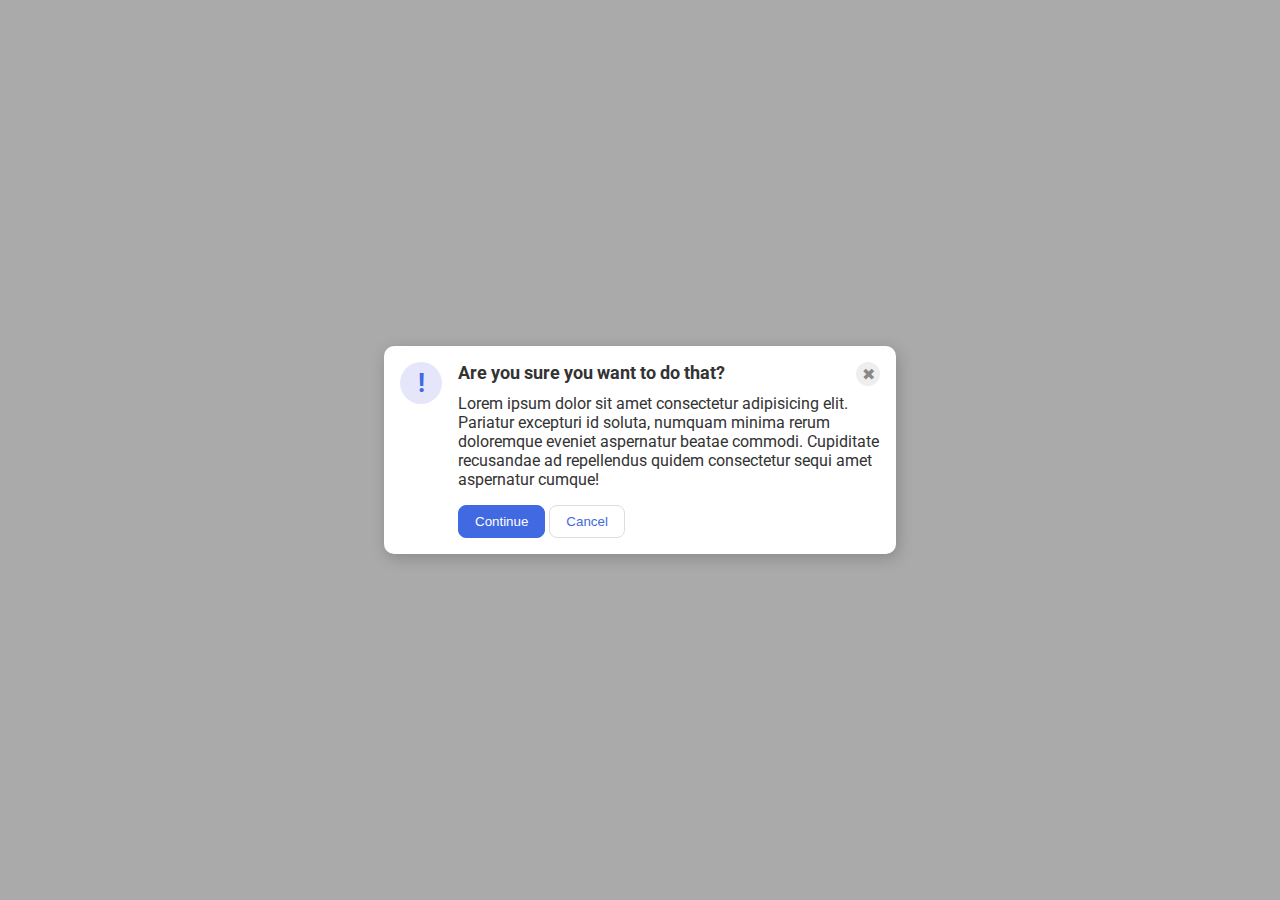
<file: flex/05-flex-modal/index.html>
<!DOCTYPE html>
<html lang="en">
  <head>
    <meta charset="UTF-8" />
    <meta http-equiv="X-UA-Compatible" content="IE=edge" />
    <meta name="viewport" content="width=device-width, initial-scale=1.0" />
    <link rel="stylesheet" href="style.css" />
    <title>Modal</title>
  </head>
  <body>
    <div class="modal">
      <div class="icon">!</div>
      <div class="modal-content">
        <div class="header">
          Are you sure you want to do that?
          <div class="close-button">✖</div>
        </div>
        <div class="text">
          Lorem ipsum dolor sit amet consectetur adipisicing elit. Pariatur
          excepturi id soluta, numquam minima rerum doloremque eveniet
          aspernatur beatae commodi. Cupiditate recusandae ad repellendus quidem
          consectetur sequi amet aspernatur cumque!
        </div>
        <button class="continue">Continue</button>
        <button class="cancel">Cancel</button>
      </div>
    </div>
  </body>
</html>
</file>
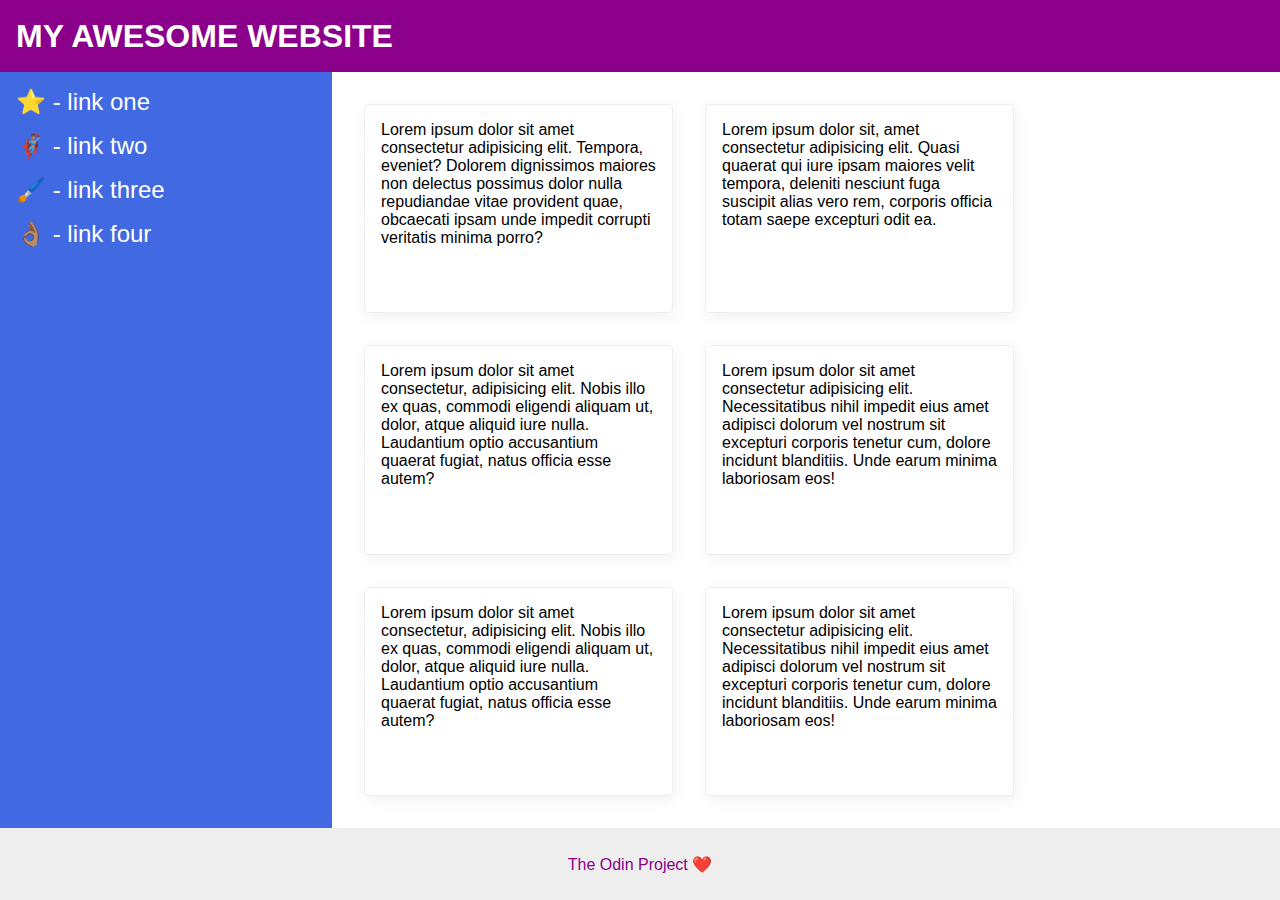
<file: flex/07-flex-layout-2/index.html>
<!DOCTYPE html>
<html lang="en">
  <head>
    <meta charset="UTF-8" />
    <meta http-equiv="X-UA-Compatible" content="IE=edge" />
    <meta name="viewport" content="width=device-width, initial-scale=1.0" />
    <title>The Holy Grail</title>
    <link rel="stylesheet" href="style.css" />
  </head>
  <body>
    <div class="header">MY AWESOME WEBSITE</div>

    <div class="middle">
      <div class="sidebar">
        <ul>
          <li><a href="#">⭐ - link one</a></li>
          <li><a href="#">🦸🏽‍♂️ - link two</a></li>
          <li><a href="#">🖌️ - link three</a></li>
          <li><a href="#">👌🏽 - link four</a></li>
        </ul>
      </div>

      <div class="article">
        <div class="card">
          Lorem ipsum dolor sit amet consectetur adipisicing elit. Tempora,
          eveniet? Dolorem dignissimos maiores non delectus possimus dolor nulla
          repudiandae vitae provident quae, obcaecati ipsam unde impedit
          corrupti veritatis minima porro?
        </div>
        <div class="card">
          Lorem ipsum dolor sit, amet consectetur adipisicing elit. Quasi
          quaerat qui iure ipsam maiores velit tempora, deleniti nesciunt fuga
          suscipit alias vero rem, corporis officia totam saepe excepturi odit
          ea.
        </div>
        <div class="card">
          Lorem ipsum dolor sit amet consectetur, adipisicing elit. Nobis illo
          ex quas, commodi eligendi aliquam ut, dolor, atque aliquid iure nulla.
          Laudantium optio accusantium quaerat fugiat, natus officia esse autem?
        </div>
        <div class="card">
          Lorem ipsum dolor sit amet consectetur adipisicing elit.
          Necessitatibus nihil impedit eius amet adipisci dolorum vel nostrum
          sit excepturi corporis tenetur cum, dolore incidunt blanditiis. Unde
          earum minima laboriosam eos!
        </div>
        <div class="card">
          Lorem ipsum dolor sit amet consectetur, adipisicing elit. Nobis illo
          ex quas, commodi eligendi aliquam ut, dolor, atque aliquid iure nulla.
          Laudantium optio accusantium quaerat fugiat, natus officia esse autem?
        </div>
        <div class="card">
          Lorem ipsum dolor sit amet consectetur adipisicing elit.
          Necessitatibus nihil impedit eius amet adipisci dolorum vel nostrum
          sit excepturi corporis tenetur cum, dolore incidunt blanditiis. Unde
          earum minima laboriosam eos!
        </div>
      </div>
    </div>

    <div class="footer">The Odin Project ❤️</div>
  </body>
</html>
</file>
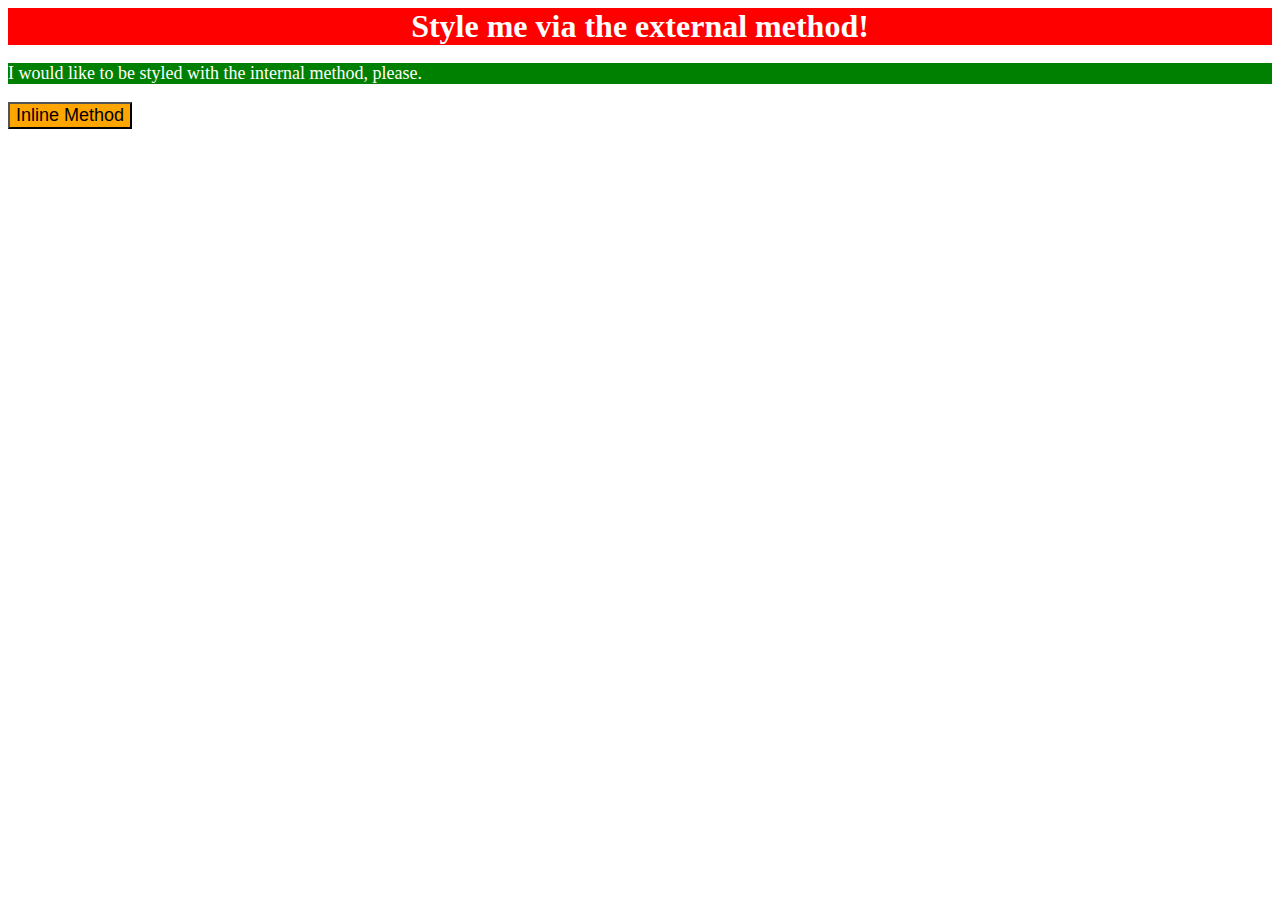
<file: foundations/01-css-methods/index.html>
<!DOCTYPE html>
<html lang="en">
  <head>
    <meta charset="UTF-8" />
    <meta http-equiv="X-UA-Compatible" content="IE=edge" />
    <link rel="stylesheet" href="./styles.css" />
    <meta name="viewport" content="width=device-width, initial-scale=1.0" />
    <title>Methods for Adding CSS</title>

    <style>
      p {
        background-color: green;
        color: white;
        font-size: 18px;
      }
    </style>
  </head>
  <body>
    <div>Style me via the external method!</div>
    <p>I would like to be styled with the internal method, please.</p>
    <button style="background-color: orange; font-size: 18px">
      Inline Method
    </button>
  </body>
</html>
</file>
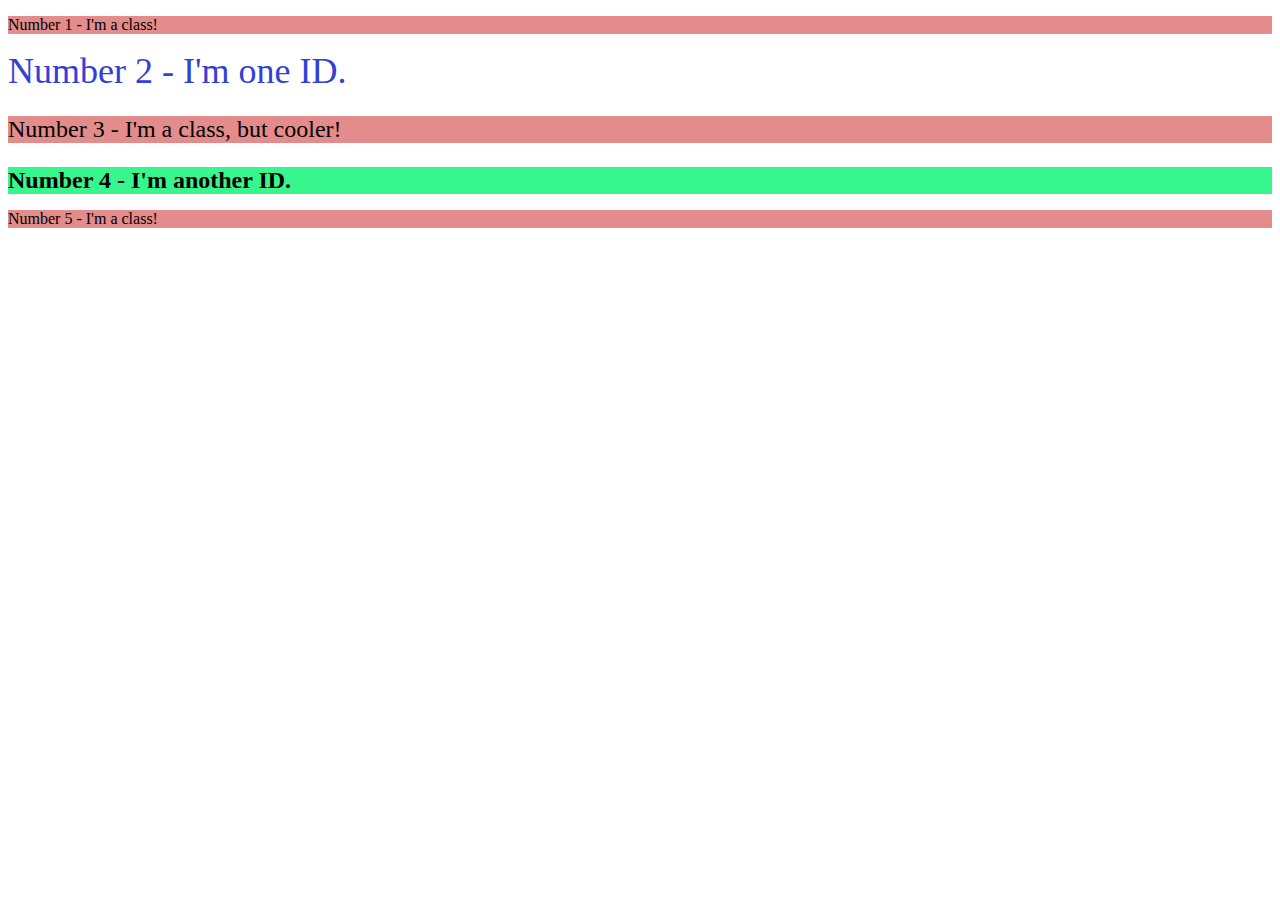
<file: foundations/02-class-id-selectors/index.html>
<!DOCTYPE html>
<html lang="en">
  <head>
    <meta charset="UTF-8" />
    <meta http-equiv="X-UA-Compatible" content="IE=edge" />
    <meta name="viewport" content="width=device-width, initial-scale=1.0" />
    <title>Class and ID Selectors</title>
    <link rel="stylesheet" href="style.css" />
  </head>
  <body>
    <p class="odd">Number 1 - I'm a class!</p>
    <div id="second">Number 2 - I'm one ID.</div>
    <p class="odd third">Number 3 - I'm a class, but cooler!</p>
    <div id="fourth">Number 4 - I'm another ID.</div>
    <p class="odd">Number 5 - I'm a class!</p>
  </body>
</html>
</file>
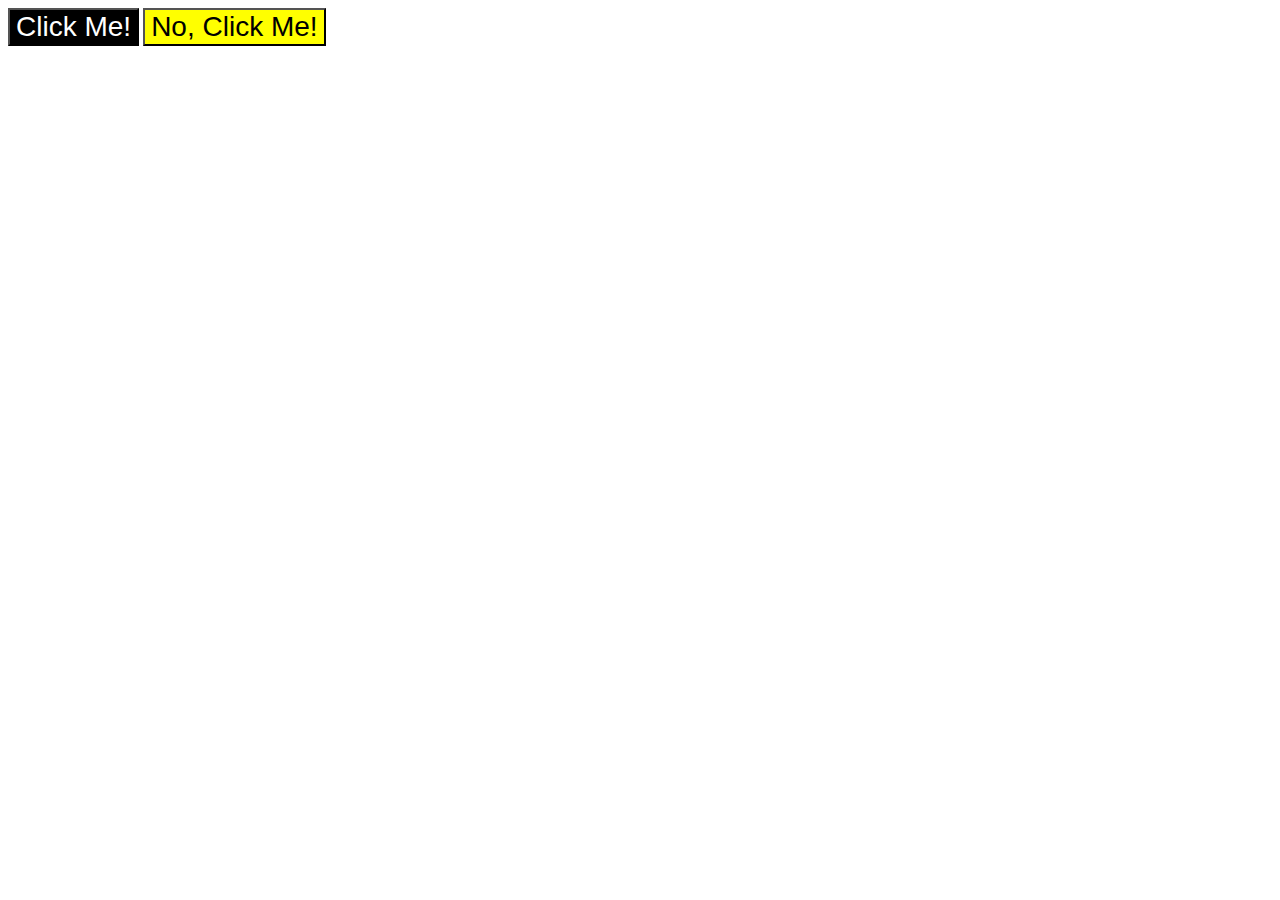
<file: foundations/03-grouping-selectors/index.html>
<!DOCTYPE html>
<html lang="en">
  <head>
    <meta charset="UTF-8" />
    <meta http-equiv="X-UA-Compatible" content="IE=edge" />
    <meta name="viewport" content="width=device-width, initial-scale=1.0" />
    <title>Grouping Selectors</title>
    <link rel="stylesheet" href="style.css" />
  </head>
  <body>
    <button class="first">Click Me!</button>
    <button class="second">No, Click Me!</button>
  </body>
</html>
</file>
<file: flex/05-flex-modal/style.css>
@import url('https://fonts.googleapis.com/css2?family=Roboto:wght@400;700&display=swap');

html, body {
  height: 100%;
}

body {
  font-family: Roboto, sans-serif;
  margin: 0;
  background: #aaa;
  color: #333;
  /* I'll give you this one for free lol */
  display: flex;
  align-items: center;
  justify-content: center;
}

.modal {
  background: white;
  width: 480px;
  border-radius: 10px;
  box-shadow: 2px 4px 16px rgba(0,0,0,.2);
  padding: 16px;
  gap: 16px;
  display: flex;
}

.icon {
  color: royalblue;
  font-size: 26px;
  font-weight: 700;
  background: lavender;
  width: 42px;
  height: 42px;
  border-radius: 50%;
  display: flex;
  align-items: center;
  justify-content: center;
  flex: 0 0 auto;
}

.close-button {
  background: #eee;
  border-radius: 50%;
  color: #888;
  font-weight: 400;
  font-size: 16px;
  height: 24px;
  width: 24px;
  display: flex;
  align-items: center;
  justify-content: center;
}

.header {
  font-weight: bold;
  font-size: large;
  display: flex;
  justify-content: space-between;
  margin-bottom: 8px;
}

.text {
  margin-bottom: 16px;
}

button {
  padding: 8px 16px;
  border-radius: 8px;
}

button.continue {
  background: royalblue;
  border: 1px solid royalblue;
  color: white;
}

button.cancel {
  background: white;
  border: 1px solid #ddd;
  color: royalblue;
}
</file>
<file: flex/07-flex-layout-2/style.css>
body {
  font-family: -apple-system, BlinkMacSystemFont, 'Segoe UI', Roboto, Oxygen, Ubuntu, Cantarell, 'Open Sans', 'Helvetica Neue', sans-serif;
  margin: 0;
  min-height: 100vh;
  display: flex;
  flex-direction: column;
}

.header {
  height: 72px;
  background: darkmagenta;
  color: white;
  font-size: 32px;
  font-weight: 900;
  display: flex;
  align-items: center;
  padding-left: 16px;
}

.footer {
  height: 72px;
  background: #eee;
  color: darkmagenta;
  display: flex;
  align-items: center;
  justify-content: center;
}

.middle {
  flex: 1;
  display: flex;
}

.sidebar {
  width: 300px;
  background: royalblue;
  flex: 1 0 auto;
  padding: 16px;
}

.sidebar ul {
  margin: 0;
  padding: 0;
  list-style-type: none;
}

.sidebar li {
  margin-bottom: 16px;
}   

.sidebar a {
  text-decoration: none;
  font-size: 24px;
  color: white;
}

.article {
  display: flex;
  flex-wrap: wrap;
  padding: 32px;
  gap: 32px;
}

.card {
  border: 1px solid #eee;
  box-shadow: 2px 4px 16px rgba(0,0,0,.06);
  border-radius: 4px;
  width: 275px;
  padding: 16px;
}
</file>
<file: foundations/01-css-methods/styles.css>
div {
    background-color: red;
    color: white;
    font-size: 32px;
    text-align: center;
    font-weight: bold;
}
</file>
<file: foundations/02-class-id-selectors/style.css>
.odd {
    background-color: rgb(228, 139, 139);
    font-style: "Verdana", "DeJavu Sans", sans-serif;
}

.odd.third {
    font-size: 24px;
}

#second {
    color: rgb(49, 65, 214);
    font-size: 36px;
}

#fourth {
    background-color: rgb(54, 246, 141);
    font-size: 24px;
    font-weight: bold;
}
</file>
<file: foundations/03-grouping-selectors/style.css>
.first,
.second {
    font-size: 28px;
    font-style: "Helvetica", "Times New Roman", sans-serif;
}

.first {
    color: white;
    background-color: black;
}

.second {
    background-color: yellow;
}
</file>
